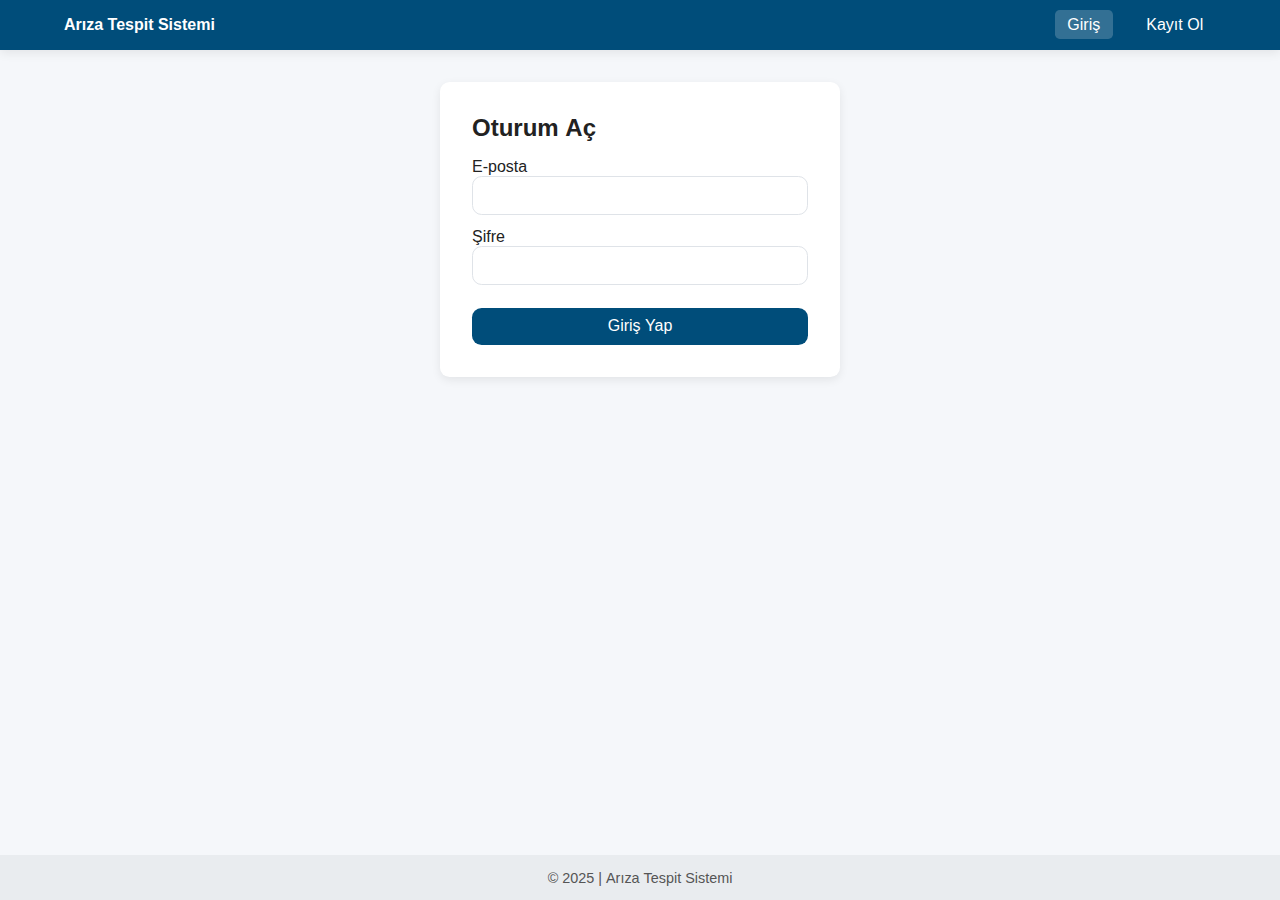
<file: index.html>
<!DOCTYPE html>
<html lang="tr">
<head>
  <meta charset="UTF-8" />
  <meta name="viewport" content="width=device-width, initial-scale=1.0" />
  <title>Arıza Tespit Sistemi | Giriş</title>
  <link rel="stylesheet" href="assets/css/style.css" />
</head>
<body>
  <header>
    <nav class="navbar">
      <strong>Arıza Tespit Sistemi</strong>
      <div>
        <a href="index.html" class="active">Giriş</a>
        <a href="register.html">Kayıt Ol</a>
      </div>
    </nav>
  </header>

  <main>
    <section class="card" style="max-width:400px;margin-inline:auto;">
      <h2>Oturum Aç</h2>
      <form action="#" method="post">
        <label>E‑posta<input type="email" name="email" required /></label>
        <label>Şifre<input type="password" name="password" required /></label>
        <button type="submit">Giriş Yap</button>
      </form>
    </section>
  </main>

  <footer>© 2025 | Arıza Tespit Sistemi</footer>
</body>
</html>
</file>
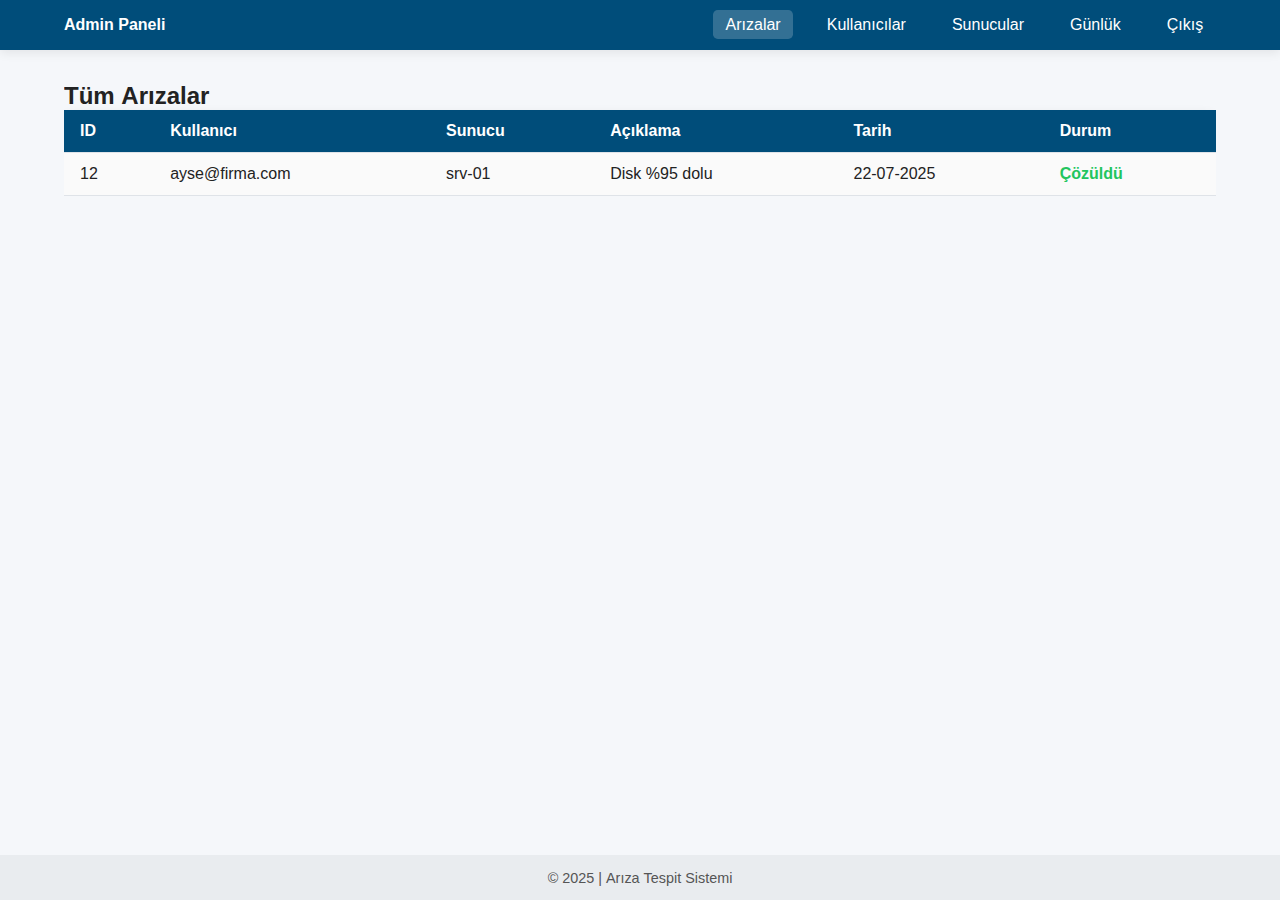
<file: admin.html>
<!DOCTYPE html>
<html lang="tr">
<head>
  <meta charset="UTF-8" />
  <meta name="viewport" content="width=device-width, initial-scale=1.0" />
  <title>Admin Paneli | Arıza Tespit</title>
  <link rel="stylesheet" href="assets/css/style.css" />
</head>
<body>
  <header>
    <nav class="navbar">
      <strong>Admin Paneli</strong>
      <div>
        <a href="admin.html" class="active">Arızalar</a>
        <a href="users.html">Kullanıcılar</a>
        <a href="servers.html">Sunucular</a>
        <a href="log.html">Günlük</a>
        <a href="index.html">Çıkış</a>
      </div>
    </nav>
  </header>

  <main>
    <section class="table-wrapper">
      <h2>Tüm Arızalar</h2>
      <table>
        <thead>
          <tr>
            <th>ID</th><th>Kullanıcı</th><th>Sunucu</th><th>Açıklama</th><th>Tarih</th><th>Durum</th>
          </tr>
        </thead>
        <tbody>
          <!-- Backend'den dinamik gelir -->
          <tr>
            <td>12</td><td>ayse@firma.com</td><td>srv‑01</td><td>Disk %95 dolu</td><td>22‑07‑2025</td>
            <td class="status--done">Çözüldü</td>
          </tr>
        </tbody>
      </table>
    </section>
  </main>
  <footer>© 2025 | Arıza Tespit Sistemi</footer>
</body>
</html>
</file>
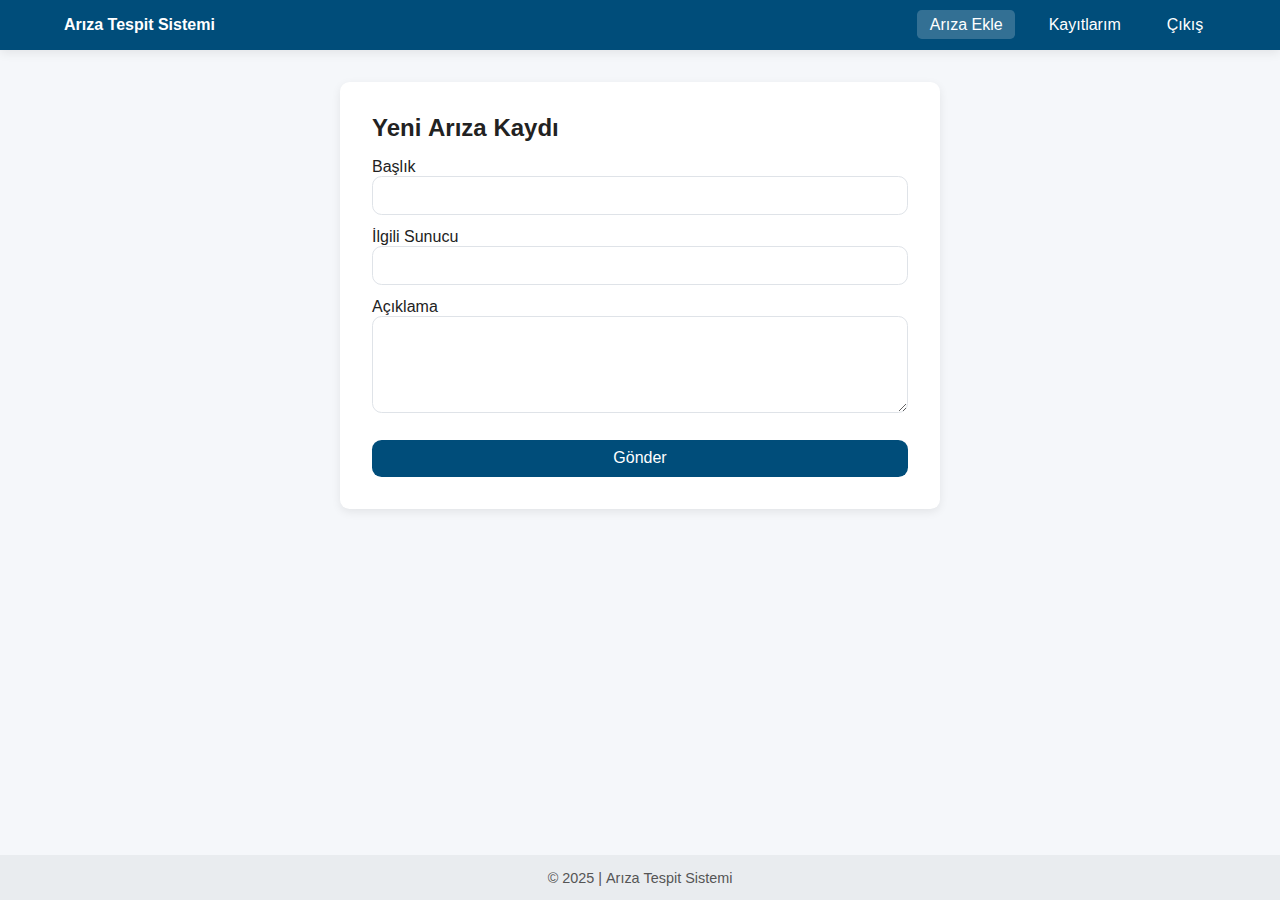
<file: ariza-ekle.html>
<!DOCTYPE html>
<html lang="tr">
<head>
  <meta charset="UTF-8" />
  <meta name="viewport" content="width=device-width, initial-scale=1.0" />
  <title>Arıza Ekle</title>
  <link rel="stylesheet" href="assets/css/style.css" />
</head>
<body>
  <header>
    <nav class="navbar">
      <strong>Arıza Tespit Sistemi</strong>
      <div>
        <a href="ariza-ekle.html" class="active">Arıza Ekle</a>
        <a href="user.html">Kayıtlarım</a>
        <a href="index.html">Çıkış</a>
      </div>
    </nav>
  </header>
  <main>
    <section class="card" style="max-width:600px;margin-inline:auto;">
      <h2>Yeni Arıza Kaydı</h2>
      <form method="post" action="#">
        <label>Başlık <input name="title" required /></label>
        <label>İlgili Sunucu <input name="server" /></label>
        <label>Açıklama <textarea name="description" rows="4" required></textarea></label>
        <button type="submit">Gönder</button>
      </form>
    </section>
  </main>
  <footer>© 2025 | Arıza Tespit Sistemi</footer>
</body>
</html>
</file>
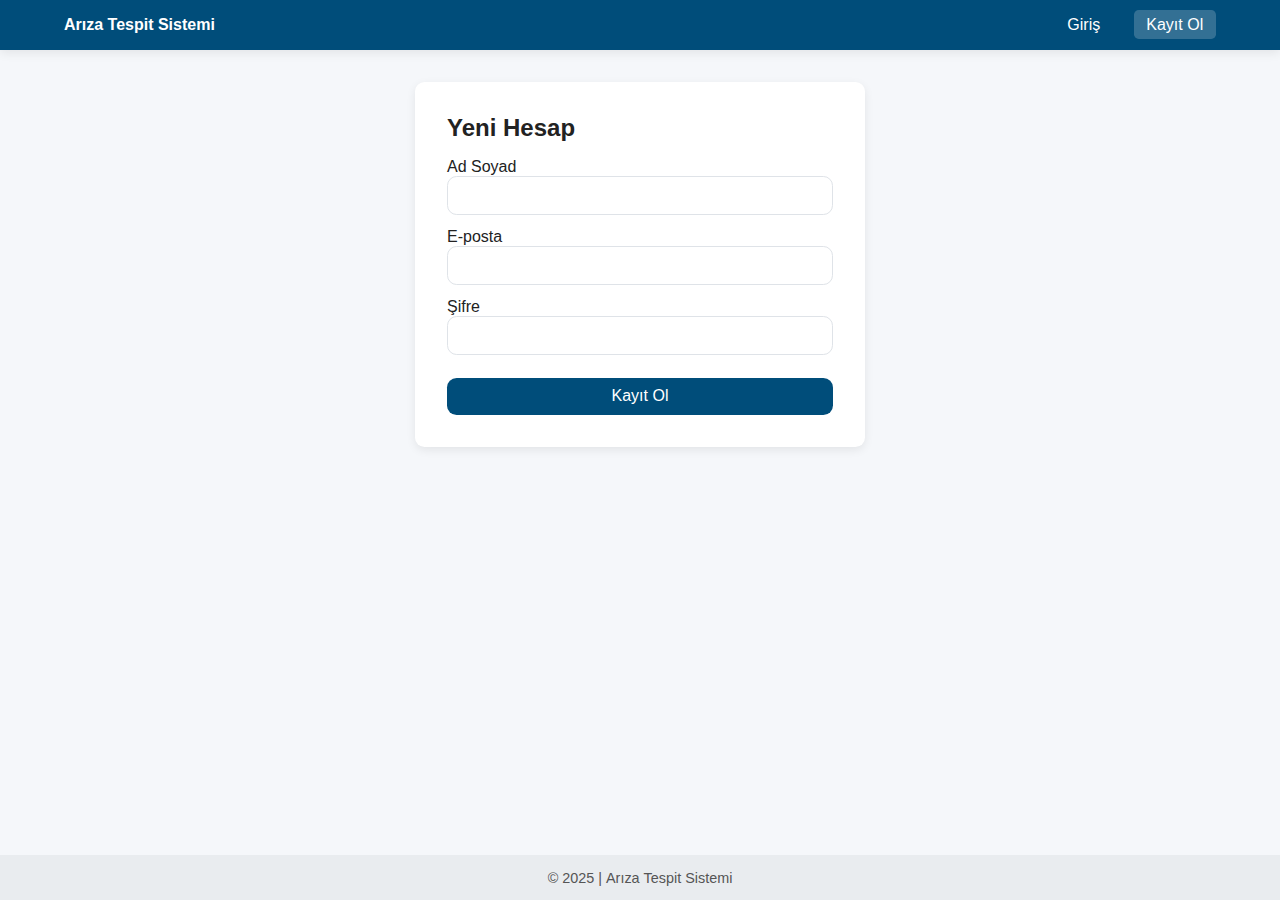
<file: register.html>
<!DOCTYPE html>
<html lang="tr">
<head>
  <meta charset="UTF-8" />
  <meta name="viewport" content="width=device-width, initial-scale=1.0" />
  <title>Kayıt Ol | Arıza Tespit Sistemi</title>
  <link rel="stylesheet" href="assets/css/style.css" />
</head>
<body>
  <header>
    <nav class="navbar">
      <strong>Arıza Tespit Sistemi</strong>
      <div>
        <a href="index.html">Giriş</a>
        <a href="register.html" class="active">Kayıt Ol</a>
      </div>
    </nav>
  </header>
  <main>
    <section class="card" style="max-width:450px;margin-inline:auto;">
      <h2>Yeni Hesap</h2>
      <form method="post" action="#">
        <label>Ad Soyad <input name="fullname" required /></label>
        <label>E‑posta <input type="email" name="email" required /></label>
        <label>Şifre <input type="password" name="password" required /></label>
        <button type="submit">Kayıt Ol</button>
      </form>
    </section>
  </main>
  <footer>© 2025 | Arıza Tespit Sistemi</footer>
</body>
</html>
</file>
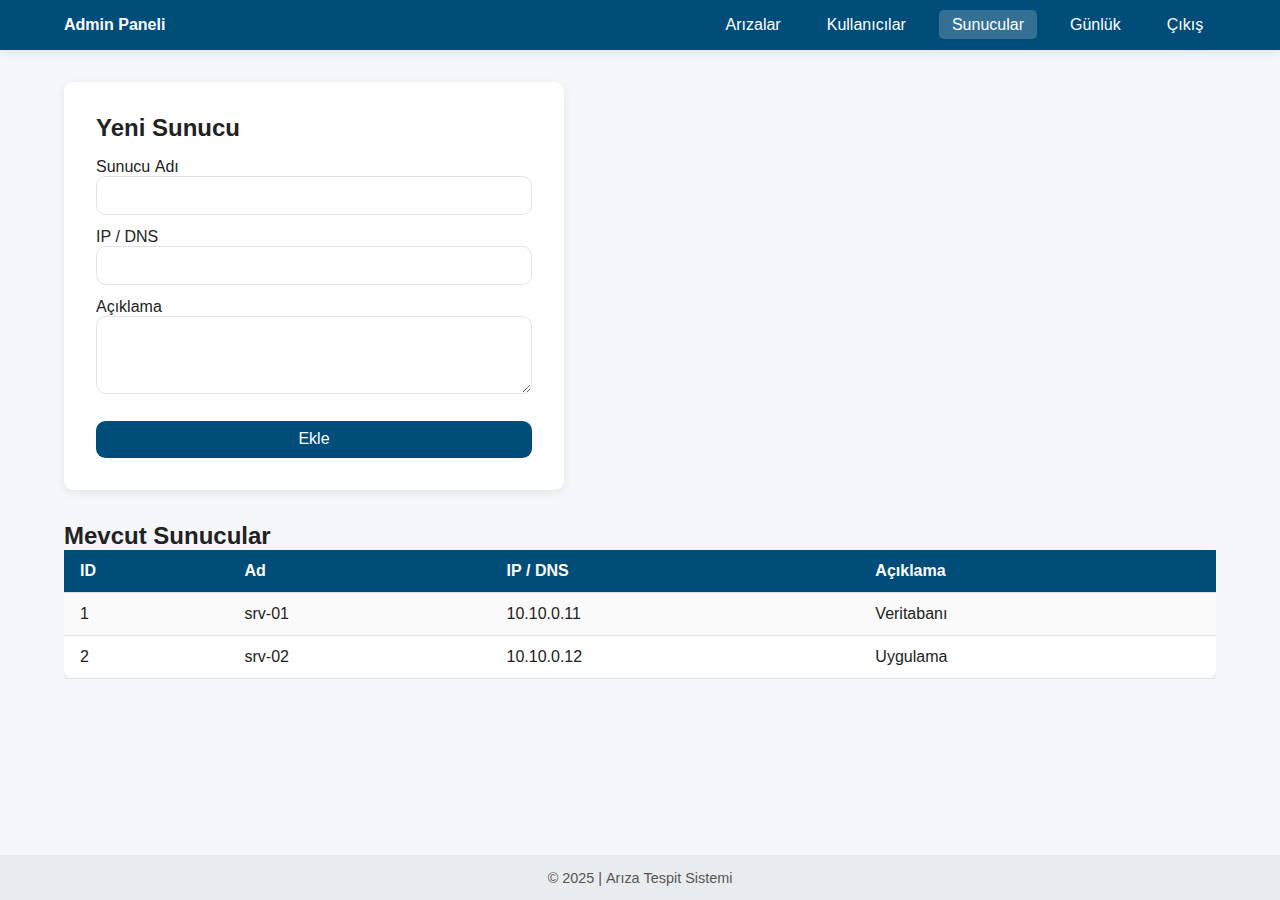
<file: servers.html>
<!DOCTYPE html>
<html lang="tr">
<head>
  <meta charset="UTF-8" />
  <meta name="viewport" content="width=device-width, initial-scale=1.0" />
  <title>Sunucular | Admin</title>
  <link rel="stylesheet" href="assets/css/style.css" />
</head>
<body>
  <header>
    <nav class="navbar">
      <strong>Admin Paneli</strong>
      <div>
        <a href="admin.html">Arızalar</a>
        <a href="users.html">Kullanıcılar</a>
        <a href="servers.html" class="active">Sunucular</a>
        <a href="log.html">Günlük</a>
        <a href="index.html">Çıkış</a>
      </div>
    </nav>
  </header>
  <main>
    <section class="card" style="max-width:500px;">
      <h2>Yeni Sunucu</h2>
      <form method="post" action="#">
        <label>Sunucu Adı <input name="servername" required /></label>
        <label>IP / DNS <input name="ip" /></label>
        <label>Açıklama <textarea name="svrdesc" rows="3"></textarea></label>
        <button type="submit">Ekle</button>
      </form>
    </section>

    <div class="table-wrapper">
      <h2>Mevcut Sunucular</h2>
      <table>
        <thead><tr><th>ID</th><th>Ad</th><th>IP / DNS</th><th>Açıklama</th></tr></thead>
        <tbody>
          <tr><td>1</td><td>srv‑01</td><td>10.10.0.11</td><td>Veritabanı</td></tr>
          <tr><td>2</td><td>srv‑02</td><td>10.10.0.12</td><td>Uygulama</td></tr>
        </tbody>
      </table>
    </div>
  </main>
  <footer>© 2025 | Arıza Tespit Sistemi</footer>
</body>
</html>
</file>
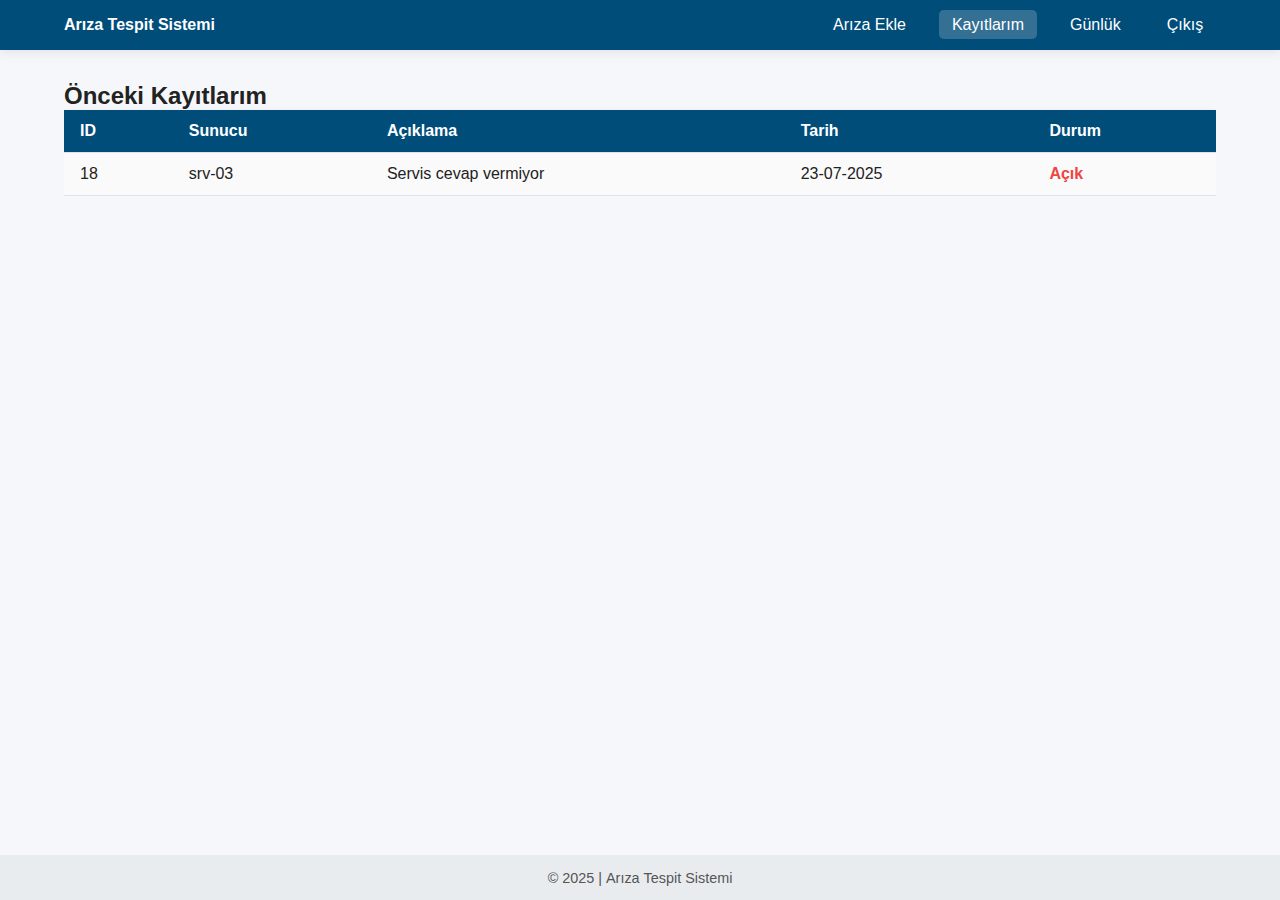
<file: user.html>
<!DOCTYPE html>
<html lang="tr">
<head>
  <meta charset="UTF-8" />
  <meta name="viewport" content="width=device-width, initial-scale=1.0" />
  <title>Kullanıcı Paneli</title>
  <link rel="stylesheet" href="assets/css/style.css" />
</head>
<body>
  <header>
    <nav class="navbar">
      <strong>Arıza Tespit Sistemi</strong>
      <div>
        <a href="ariza-ekle.html">Arıza Ekle</a>
        <a href="user.html" class="active">Kayıtlarım</a>
        <a href="log.html">Günlük</a>
        <a href="index.html">Çıkış</a>
      </div>
    </nav>
  </header>

  <main>
    <div class="table-wrapper">
      <h2>Önceki Kayıtlarım</h2>
      <table>
        <thead><tr><th>ID</th><th>Sunucu</th><th>Açıklama</th><th>Tarih</th><th>Durum</th></tr></thead>
        <tbody>
          <tr><td>18</td><td>srv‑03</td><td>Servis cevap vermiyor</td><td>23‑07‑2025</td><td class="status--open">Açık</td></tr>
        </tbody>
      </table>
    </div>
  </main>
  <footer>© 2025 | Arıza Tespit Sistemi</footer>
</body>
</html>
</file>
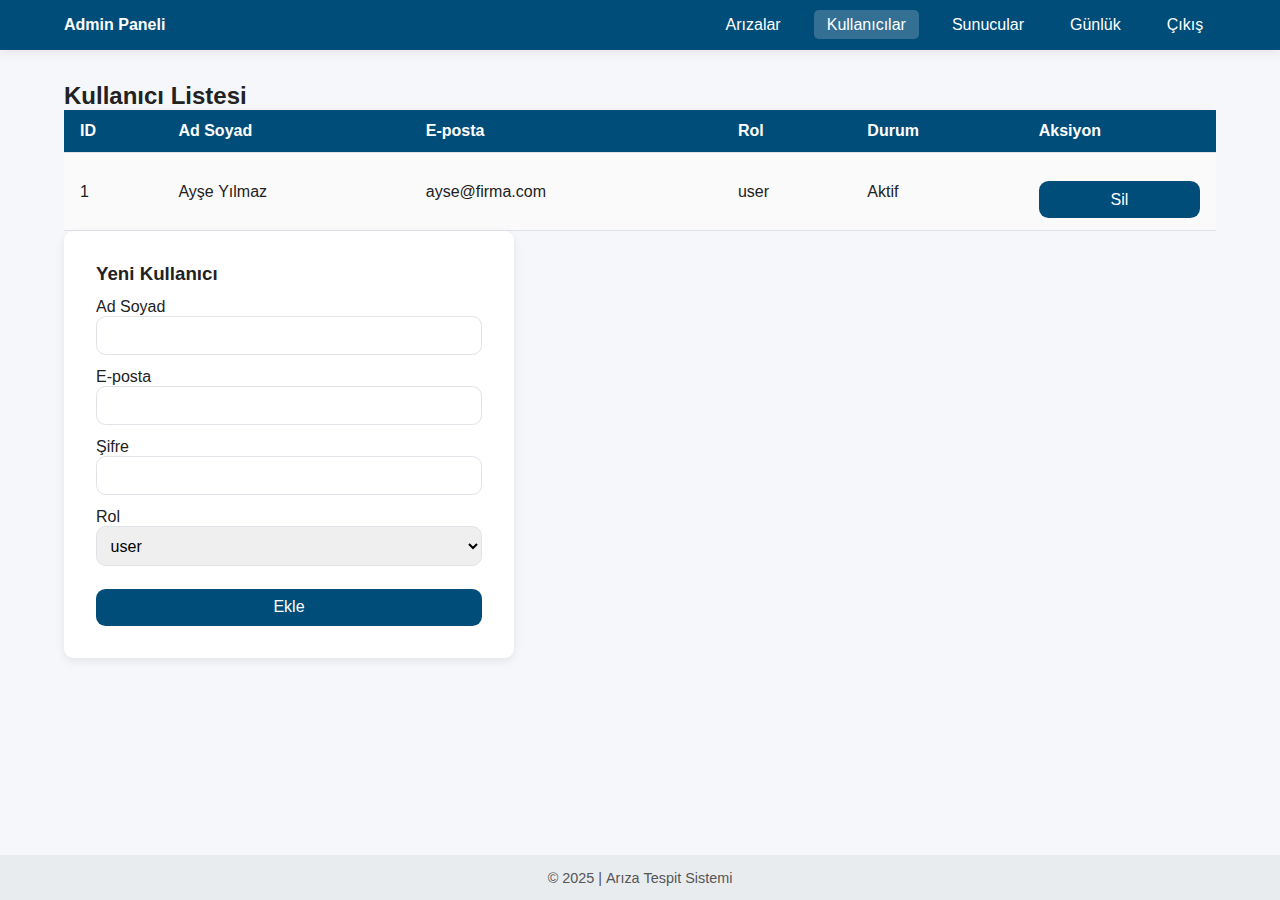
<file: users.html>
<!DOCTYPE html>
<html lang="tr">
<head>
  <meta charset="UTF-8" />
  <meta name="viewport" content="width=device-width, initial-scale=1.0" />
  <title>Kullanıcılar | Admin</title>
  <link rel="stylesheet" href="assets/css/style.css" />
</head>
<body>
  <header>
    <nav class="navbar">
      <strong>Admin Paneli</strong>
      <div>
        <a href="admin.html">Arızalar</a>
        <a href="users.html" class="active">Kullanıcılar</a>
        <a href="servers.html">Sunucular</a>
        <a href="log.html">Günlük</a>
        <a href="index.html">Çıkış</a>
      </div>
    </nav>
  </header>
  <main>
    <div class="table-wrapper">
      <h2>Kullanıcı Listesi</h2>
      <table>
        <thead><tr><th>ID</th><th>Ad Soyad</th><th>E‑posta</th><th>Rol</th><th>Durum</th><th>Aksiyon</th></tr></thead>
        <tbody>
          <tr>
            <td>1</td><td>Ayşe Yılmaz</td><td>ayse@firma.com</td><td>user</td><td>Aktif</td>
            <td><button data-id="1">Sil</button></td>
          </tr>
        </tbody>
      </table>
    </div>
    <section class="card" style="max-width:450px;">
      <h3>Yeni Kullanıcı</h3>
      <form id="frmNewUser" method="post" action="#">
        <label>Ad Soyad <input name="fullname" required /></label>
        <label>E‑posta <input type="email" name="email" required /></label>
        <label>Şifre <input type="password" name="password" required /></label>
        <label>Rol
          <select name="role"><option value="user">user</option><option value="admin">admin</option></select>
        </label>
        <button type="submit">Ekle</button>
      </form>
    </section>
  </main>
  <footer>© 2025 | Arıza Tespit Sistemi</footer>
</body>
</html>
</file>
<file: assets/css/style.css>
:root {
  /* Renkler */
  --clr-primary: #004d7a;
  --clr-primary-light: #337ab7;
  --clr-bg: #f5f7fa;
  --clr-surface: #ffffff;
  --clr-border: #dfe3e8;
  --clr-text: #222;
  --clr-success: #22c55e;
  --clr-danger:  #ef4444;
  --clr-warning: #fbbf24;
  /* Stil */
  --radius: .6rem;
  --shadow: 0 3px 10px rgba(0,0,0,.08);
  font-family: 'Segoe UI', Tahoma, sans-serif;
  font-size: 16px;
}
*,*::before,*::after{box-sizing:border-box;margin:0;padding:0;}
body{background:var(--clr-bg);color:var(--clr-text);min-height:100vh;display:flex;flex-direction:column;}

/* Header & Nav */
header{background:var(--clr-primary);color:#fff;box-shadow:var(--shadow);}
.navbar{max-width:1200px;margin:0 auto;padding:1rem 1.5rem;display:flex;justify-content:space-between;align-items:center;}
.navbar a{color:#fff;text-decoration:none;margin-left:1rem;padding:.4rem .8rem;border-radius:.3rem;transition:background .15s;}
.navbar a:hover,.navbar a.active{background:rgba(255,255,255,.2);}  

/* Ana Alan */
main{flex:1;max-width:1200px;margin:2rem auto;width:90%;}

/* Kart & Form */
.card{background:var(--clr-surface);padding:2rem;border-radius:var(--radius);box-shadow:var(--shadow);margin-bottom:2rem;}
.card h2{margin-bottom:1rem;}

label{display:block;margin:.8rem 0 .4rem;font-weight:500;}
input,textarea,select,button{width:100%;padding:.6rem;border:1px solid var(--clr-border);border-radius:var(--radius);font-size:1rem;}
button{background:var(--clr-primary);color:#fff;border:none;cursor:pointer;margin-top:1rem;border-radius:var(--radius);} 
button:hover{background:var(--clr-primary-light);}  

/* Tablo */
.table-wrapper{overflow-x:auto;}
table{width:100%;border-collapse:collapse;background:var(--clr-surface);border-radius:var(--radius);box-shadow:var(--shadow);}
thead{background:var(--clr-primary);color:#fff;}
th,td{padding:.75rem 1rem;text-align:left;border-bottom:1px solid var(--clr-border);} 
tbody tr:nth-child(odd){background:#fafafa;} tbody tr:hover{background:#f1f5f9;}

/* Durum Etiketleri */
.status--done{color:var(--clr-success);font-weight:600;}
.status--progress{color:var(--clr-warning);font-weight:600;}
.status--open{color:var(--clr-danger);font-weight:600;}

/* Footer */
footer{background:#e9ecef;color:#555;text-align:center;padding:.9rem 0;font-size:.9rem;margin-top:auto;}
</file>
